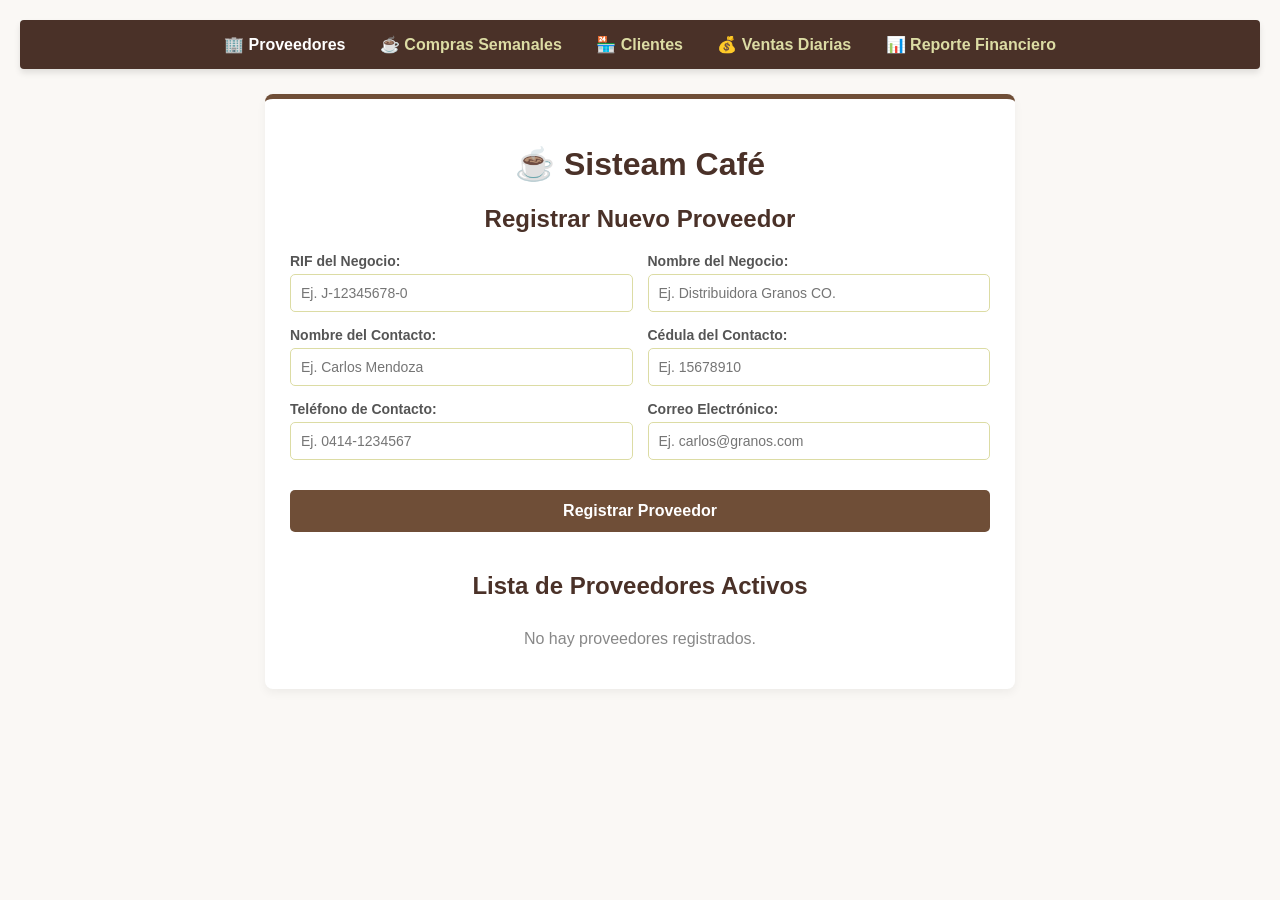
<file: Secciones/index.html>
<!DOCTYPE html>
<html lang="es">
<head>
    <meta charset="UTF-8">
    <meta name="viewport" content="width=device-width, initial-scale=1.0">
    <title>Sisteam Café - Proveedores</title>
    <link rel="stylesheet" href="../style.css">
</head>
<body>

    <div class="nav-bar">
        <a href="index.html" class="active">🏢 Proveedores</a>
        <a href="compras.html">☕ Compras Semanales</a>
        <a href="clientes.html">🏪 Clientes</a>
        <a href="ventas.html">💰 Ventas Diarias</a>
        <a href="reportes.html">📊 Reporte Financiero</a>
    </div>

    <div class="container">
        <h1>☕ Sisteam Café</h1>
        <h2 id="tituloForm">Registrar Nuevo Proveedor</h2>
        
        <form id="formProveedor">
            <div class="form-grid">
                <div class="form-group">
                    <label>RIF del Negocio:</label>
                    <input type="text" id="rif" placeholder="Ej. J-12345678-0" required>
                </div>
                <div class="form-group">
                    <label>Nombre del Negocio:</label>
                    <input type="text" id="nombre_negocio" placeholder="Ej. Distribuidora Granos CO." required>
                </div>
                <div class="form-group">
                    <label>Nombre del Contacto:</label>
                    <input type="text" id="contacto_nombre" placeholder="Ej. Carlos Mendoza" required>
                </div>
                <div class="form-group">
                    <label>Cédula del Contacto:</label>
                    <input type="text" id="contacto_cedula" placeholder="Ej. 15678910" required>
                </div>
                <div class="form-group">
                    <label>Teléfono de Contacto:</label>
                    <input type="text" id="contacto_telefono" placeholder="Ej. 0414-1234567" required>
                </div>
                <div class="form-group">
                    <label>Correo Electrónico:</label>
                    <input type="email" id="contacto_correo" placeholder="Ej. carlos@granos.com" required>
                </div>
            </div>
            <button type="submit" id="btnGuardar">Registrar Proveedor</button>
            <button type="button" id="btnCancelar" style="background:#888; display:none; margin-top:5px;" onclick="cancelarEdicion()">Cancelar Edición</button>
        </form>

        <h2 style="margin-top: 40px;">Lista de Proveedores Activos</h2>
        <div id="contenedor-lista" class="card-list"></div>
    </div>

    <script>
    // Funciones de almacenamiento local
    function obtenerProveedores() {
        return JSON.parse(localStorage.getItem('proveedores')) || [];
    }
    function guardarProveedores(lista) {
        localStorage.setItem('proveedores', JSON.stringify(lista));
    }

    // Dibujar la lista en el DOM
    function mostrarProveedores() {
        let contenedor = document.getElementById('listaProveedores');
        if (!contenedor) {
            const main = document.querySelector('.container');
            contenedor = document.createElement('div');
            contenedor.id = 'listaProveedores';
            contenedor.style.marginTop = '20px';
            main.appendChild(contenedor);
        }

        const provs = obtenerProveedores().filter(p => p.activo !== false);
        contenedor.innerHTML = '';

        if (provs.length === 0) {
            contenedor.innerHTML = '<p style="text-align:center; color:#888;">No hay proveedores registrados.</p>';
            return;
        }

        provs.forEach(p => {
            contenedor.innerHTML += `
                <div style="background:#fff; padding:15px; border-radius:5px; margin-bottom:10px; box-shadow:0 2px 4px rgba(0,0,0,0.05); display:flex; justify-content:space-between; align-items:center; border-left: 4px solid #6f4e37;">
                    <div>
                        <strong style="color:#6f4e37; font-size:16px;">${p.nombre_negocio}</strong><br>
                        <span style="font-size:13px; color:#555;">RIF: ${p.rif} | Contacto: ${p.contacto_nombre}</span>
                    </div>
                    <div>
                        <button onclick="desactivarProveedor('${p.rif}')" style="background:#c93b2b; color:white; border:none; padding:6px 12px; border-radius:4px; cursor:pointer;">Desactivar</button>
                    </div>
                </div>
            `;
        });
    }

    function desactivarProveedor(rif) {
        if(confirm("¿Desactivar este proveedor?")) {
            let lista = obtenerProveedores();
            let p = lista.find(prov => prov.rif === rif);
            if(p) p.activo = false;
            guardarProveedores(lista);
            mostrarProveedores();
        }
    }

    // Guardar los datos del formulario
    document.getElementById('formProveedor').addEventListener('submit', function(e) {
        e.preventDefault();
        const rif = document.getElementById('rif').value.trim();
        
        if(!/^([JGVE])-\d{8}-\d$/.test(rif)){
            alert("⚠️ Formato de RIF inválido (Ej: J-12345678-0)");
            return;
        }

        let lista = obtenerProveedores();
        if(lista.some(p => p.rif === rif && p.activo !== false)) {
            alert("❌ Este RIF ya está registrado.");
            return;
        }

        lista.push({
            rif,
            nombre_negocio: document.getElementById('nombre_negocio').value,
            contacto_nombre: document.getElementById('contacto_nombre').value,
            contacto_cedula: document.getElementById('contacto_cedula').value,
            contacto_telefono: document.getElementById('contacto_telefono').value,
            contacto_correo: document.getElementById('contacto_correo').value,
            activo: true
        });

        guardarProveedores(lista);
        alert("🎉 Proveedor guardado con éxito.");
        this.reset();
        mostrarProveedores();
    });

    window.onload = mostrarProveedores;
</script>

</body>
</html>
</file>
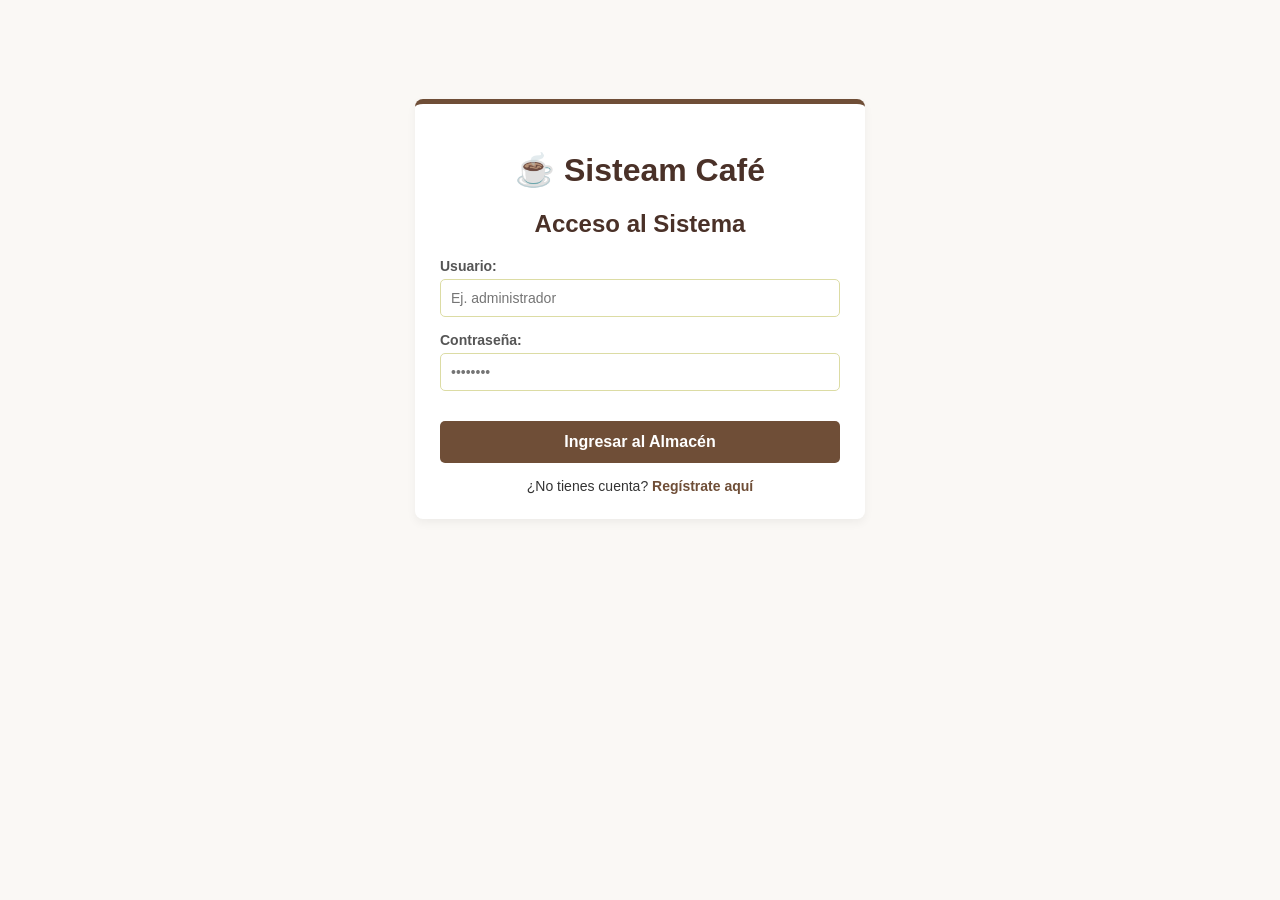
<file: login.html>
<!DOCTYPE html>
<html lang="es">
<head>
    <meta charset="UTF-8">
    <meta name="viewport" content="width=device-width, initial-scale=1.0">
    <title>Sisteam Café - Acceso</title>
    <link rel="stylesheet" href="style.css">
</head>
<body>
    <div class="container" style="margin-top: 8%; max-width: 400px;">
        <h1>☕ Sisteam Café</h1>
        
        <div id="containerLogin">
            <h2 style="margin-bottom: 20px;">Acceso al Sistema</h2>
            <form id="formLogin">
                <div class="form-group" style="margin-bottom: 15px;">
                    <label>Usuario:</label>
                    <input type="text" id="user" placeholder="Ej. administrador" required>
                </div>
                <div class="form-group" style="margin-bottom: 20px;">
                    <label>Contraseña:</label>
                    <input type="password" id="pass" placeholder="••••••••" required>
                </div>
                <button type="submit">Ingresar al Almacén</button>
            </form>
            <div class="toggle-form">
                ¿No tienes cuenta? <a onclick="cambiarFormulario('registro')">Regístrate aquí</a>
            </div>
        </div>

        <div id="containerRegistro" class="hidden">
            <h2 style="margin-bottom: 20px;">Crear Nuevo Usuario</h2>
            <form id="formRegistro">
                <div class="form-group" style="margin-bottom: 15px;">
                    <label>Nombre de Usuario:</label>
                    <input type="text" id="regUser" placeholder="Ej. miguel_mendoza" required>
                </div>
                <div class="form-group" style="margin-bottom: 15px;">
                    <label>Contraseña:</label>
                    <input type="password" id="regPass" placeholder="Mínimo 4 caracteres" required>
                </div>
                <div class="form-group" style="margin-bottom: 20px;">
                    <label>Confirmar Contraseña:</label>
                    <input type="password" id="regPassConfirm" placeholder="Repita la contraseña" required>
                </div>
                <button type="submit" style="background-color: #4a3128;">Registrar Usuario</button>
            </form>
            <div class="toggle-form">
                ¿Ya tienes una cuenta? <a onclick="cambiarFormulario('login')">Inicia sesión</a>
            </div>
        </div>
    </div>

    <script>
        // 🔄 Función para alternar visiblemente entre Login y Registro
        function cambiarFormulario(tipo) {
            const loginSection = document.getElementById('containerLogin');
            const registroSection = document.getElementById('containerRegistro');
            
            if (tipo === 'registro') {
                loginSection.classList.add('hidden');
                registroSection.classList.remove('hidden');
                document.getElementById('formRegistro').reset();
            } else {
                registroSection.classList.add('hidden');
                loginSection.classList.remove('hidden');
                document.getElementById('formLogin').reset();
            }
        }

        // 💾 Inicializar Administrador Maestro por defecto en LocalStorage
        function inicializarUsuarios() {
            let usuarios = JSON.parse(localStorage.getItem('usuarios_sistema')) || [];
            
            // Si la memoria está vacía, registramos al admin clásico por defecto
            if (usuarios.length === 0) {
                usuarios.push({ user: "admin", pass: "1234" });
                localStorage.setItem('usuarios_sistema', JSON.stringify(usuarios));
            }
        }

        // 📝 Procesar el registro de un nuevo usuario
        document.getElementById('formRegistro').addEventListener('submit', function(e) {
            e.preventDefault();
            
            const nuevoUser = document.getElementById('regUser').value.trim();
            const nuevoPass = document.getElementById('regPass').value;
            const passConfirm = document.getElementById('regPassConfirm').value;

            // Validaciones básicas de seguridad académica
            if (nuevoPass.length < 4) {
                alert("⚠️ La contraseña debe tener al menos 4 caracteres.");
                return;
            }

            if (nuevoPass !== passConfirm) {
                alert("❌ Las contraseñas ingresadas no coinciden.");
                return;
            }

            let usuarios = JSON.parse(localStorage.getItem('usuarios_sistema')) || [];

            // Verificar si el nombre de usuario ya está tomado
            const existe = usuarios.some(u => u.user.toLowerCase() === nuevoUser.toLowerCase());
            if (existe) {
                alert("❌ Lo sentimos, ese nombre de usuario ya está registrado.");
                return;
            }

            // Guardar el nuevo usuario en el arreglo del LocalStorage
            usuarios.push({ user: nuevoUser, pass: nuevoPass });
            localStorage.setItem('usuarios_sistema', JSON.stringify(usuarios));

            alert("🎉 ¡Usuario creado con éxito! Ahora puedes iniciar sesión.");
            cambiarFormulario('login'); // Regresa al login automáticamente
        });

        // 🔑 Procesar el inicio de sesión contrastando con LocalStorage
        document.getElementById('formLogin').addEventListener('submit', function(e) {
            e.preventDefault();
            
            const usuarioIngresado = document.getElementById('user').value.trim();
            const passwordIngresada = document.getElementById('pass').value;

            let usuarios = JSON.parse(localStorage.getItem('usuarios_sistema')) || [];

            // Buscar si existe un objeto con las credenciales exactas
            const usuarioValido = usuarios.find(u => u.user === usuarioIngresado && u.pass === passwordIngresada);

            if (usuarioValido) {
                alert("🎉 Acceso concedido. ¡Bienvenido al almacén!");
                window.location.href = "Secciones/index.html"; // Redirección relativa directa a tus módulos
            } else {
                alert("❌ Usuario o contraseña incorrectos. Intente de nuevo.");
            }
        });

        // Ejecutar configuración inicial al cargar la página
        window.onload = inicializarUsuarios;
    </script>
</body>
</html>
</file>
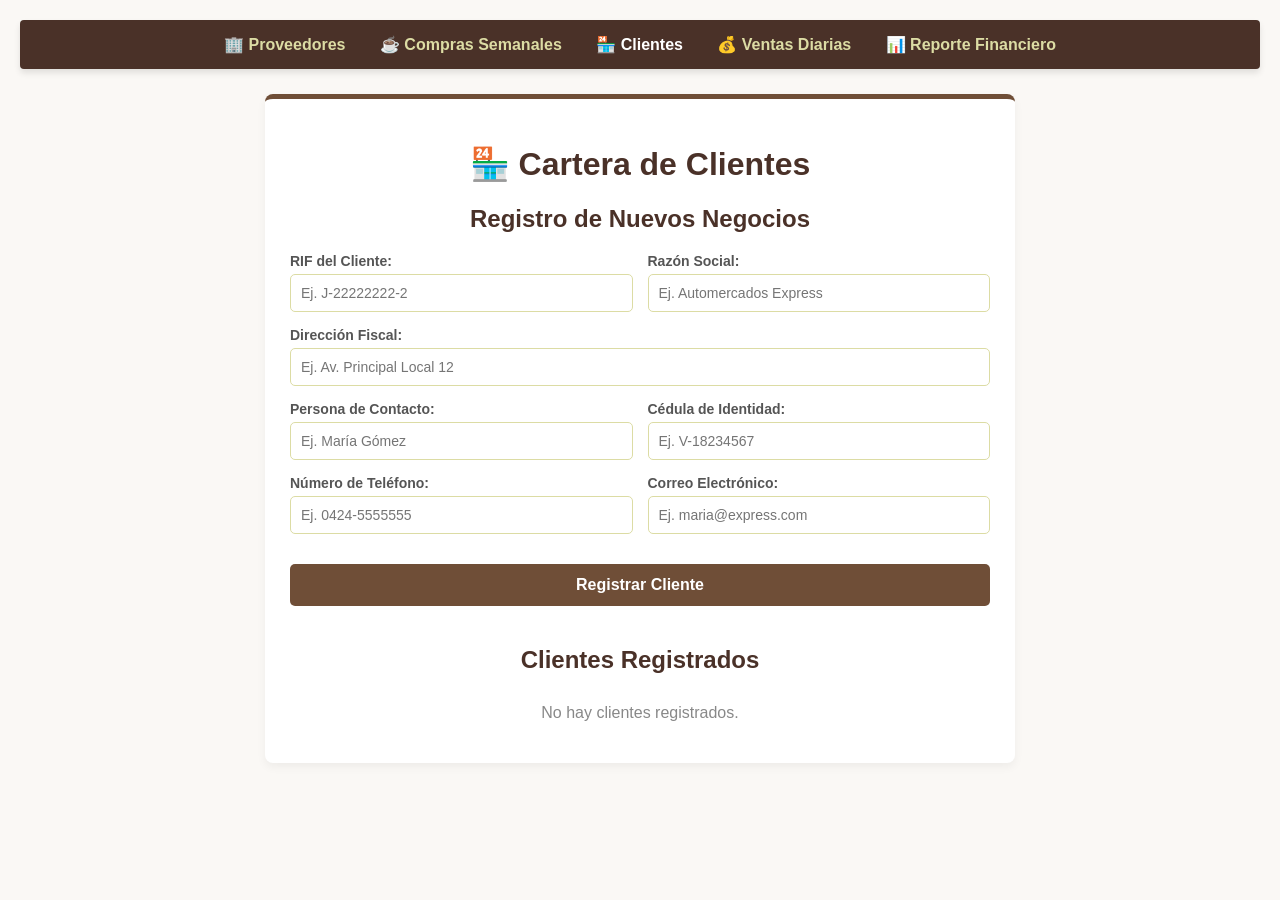
<file: Secciones/clientes.html>
<!DOCTYPE html>
<html lang="es">
<head>
    <meta charset="UTF-8">
    <meta name="viewport" content="width=device-width, initial-scale=1.0">
    <title>Sisteam Café - Clientes</title>
    <link rel="stylesheet" href="../style.css">
</head>
<body>

    <div class="nav-bar">
        <a href="/index.html">🏢 Proveedores</a>
        <a href="compras.html">☕ Compras Semanales</a>
        <a href="clientes.html" class="active">🏪 Clientes</a>
        <a href="ventas.html">💰 Ventas Diarias</a>
        <a href="reportes.html">📊 Reporte Financiero</a>
    </div>

    <div class="container">
        <h1>🏪 Cartera de Clientes</h1>
        <h2 id="tituloForm">Registro de Nuevos Negocios</h2>
        <form id="formCliente">
            <div class="form-grid">
                <div class="form-group">
                    <label>RIF del Cliente:</label>
                    <input type="text" id="rif" placeholder="Ej. J-22222222-2" required>
                </div>
                <div class="form-group">
                    <label>Razón Social:</label>
                    <input type="text" id="nombre_negocio" placeholder="Ej. Automercados Express" required>
                </div>
                <div class="form-group full-width">
                    <label>Dirección Fiscal:</label>
                    <input type="text" id="direccion" placeholder="Ej. Av. Principal Local 12" required>
                </div>
                <div class="form-group">
                    <label>Persona de Contacto:</label>
                    <input type="text" id="contacto_nombre" placeholder="Ej. María Gómez" required>
                </div>
                <div class="form-group">
                    <label>Cédula de Identidad:</label>
                    <input type="text" id="contacto_cedula" placeholder="Ej. V-18234567" required>
                </div>
                <div class="form-group">
                    <label>Número de Teléfono:</label>
                    <input type="text" id="contacto_telefono" placeholder="Ej. 0424-5555555" required>
                </div>
                <div class="form-group">
                    <label>Correo Electrónico:</label>
                    <input type="email" id="contacto_correo" placeholder="Ej. maria@express.com" required>
                </div>
            </div>
            <button type="submit" id="btnGuardar">Registrar Cliente</button>
            <button type="button" id="btnCancelar" style="background:#888; display:none; margin-top:5px;" onclick="cancelarEdicion()">Cancelar Edición</button>
        </form>

        <h2 style="margin-top: 40px;">Clientes Registrados</h2>
        <div id="contenedor-lista" class="card-list"></div>
    </div>

    <script>
    function obtenerClientes() {
        return JSON.parse(localStorage.getItem('clientes')) || [];
    }
    function guardarClientes(lista) {
        localStorage.setItem('clientes', JSON.stringify(lista));
    }

    function mostrarClientes() {
        let contenedor = document.getElementById('listaClientes');
        if (!contenedor) {
            const main = document.querySelector('.container');
            contenedor = document.createElement('div');
            contenedor.id = 'listaClientes';
            contenedor.style.marginTop = '20px';
            main.appendChild(contenedor);
        }

        const clis = obtenerClientes().filter(c => c.activo !== false);
        contenedor.innerHTML = '';

        if (clis.length === 0) {
            contenedor.innerHTML = '<p style="text-align:center; color:#888;">No hay clientes registrados.</p>';
            return;
        }

        clis.forEach(c => {
            contenedor.innerHTML += `
                <div style="background:#fff; padding:15px; border-radius:5px; margin-bottom:10px; box-shadow:0 2px 4px rgba(0,0,0,0.05); display:flex; justify-content:space-between; align-items:center; border-left: 4px solid #b55a2b;">
                    <div>
                        <strong style="color:#b55a2b; font-size:16px;">${c.nombre_negocio}</strong><br>
                        <span style="font-size:13px; color:#555;">RIF: ${c.rif} | Contacto: ${c.contacto_nombre}</span>
                    </div>
                    <div>
                        <button onclick="desactivarCliente('${c.rif}')" style="background:#c93b2b; color:white; border:none; padding:6px 12px; border-radius:4px; cursor:pointer;">Desactivar</button>
                    </div>
                </div>
            `;
        });
    }

    function desactivarCliente(rif) {
        if(confirm("¿Desactivar este cliente?")) {
            let lista = obtenerClientes();
            let c = lista.find(cli => cli.rif === rif);
            if(c) c.activo = false;
            guardarClientes(lista);
            mostrarClientes();
        }
    }

    document.getElementById('formCliente').addEventListener('submit', function(e) {
        e.preventDefault();
        const rif = document.getElementById('rif').value.trim();

        if(!/^([JGVE])-\d{8}-\d$/.test(rif)){
            alert("⚠️ Formato de RIF inválido.");
            return;
        }

        let lista = obtenerClientes();
        if(lista.some(c => c.rif === rif && c.activo !== false)) {
            alert("❌ Este RIF ya existe.");
            return;
        }

        lista.push({
            rif,
            nombre_negocio: document.getElementById('nombre_negocio').value,
            contacto_nombre: document.getElementById('contacto_nombre').value,
            contacto_cedula: document.getElementById('contacto_cedula').value,
            contacto_telefono: document.getElementById('contacto_telefono').value,
            contacto_correo: document.getElementById('contacto_correo').value,
            activo: true
        });

        guardarClientes(lista);
        alert("🎉 Cliente registrado con éxito.");
        this.reset();
        mostrarClientes();
    });

    window.onload = mostrarClientes;
</script>

</body>
</html>
</file>
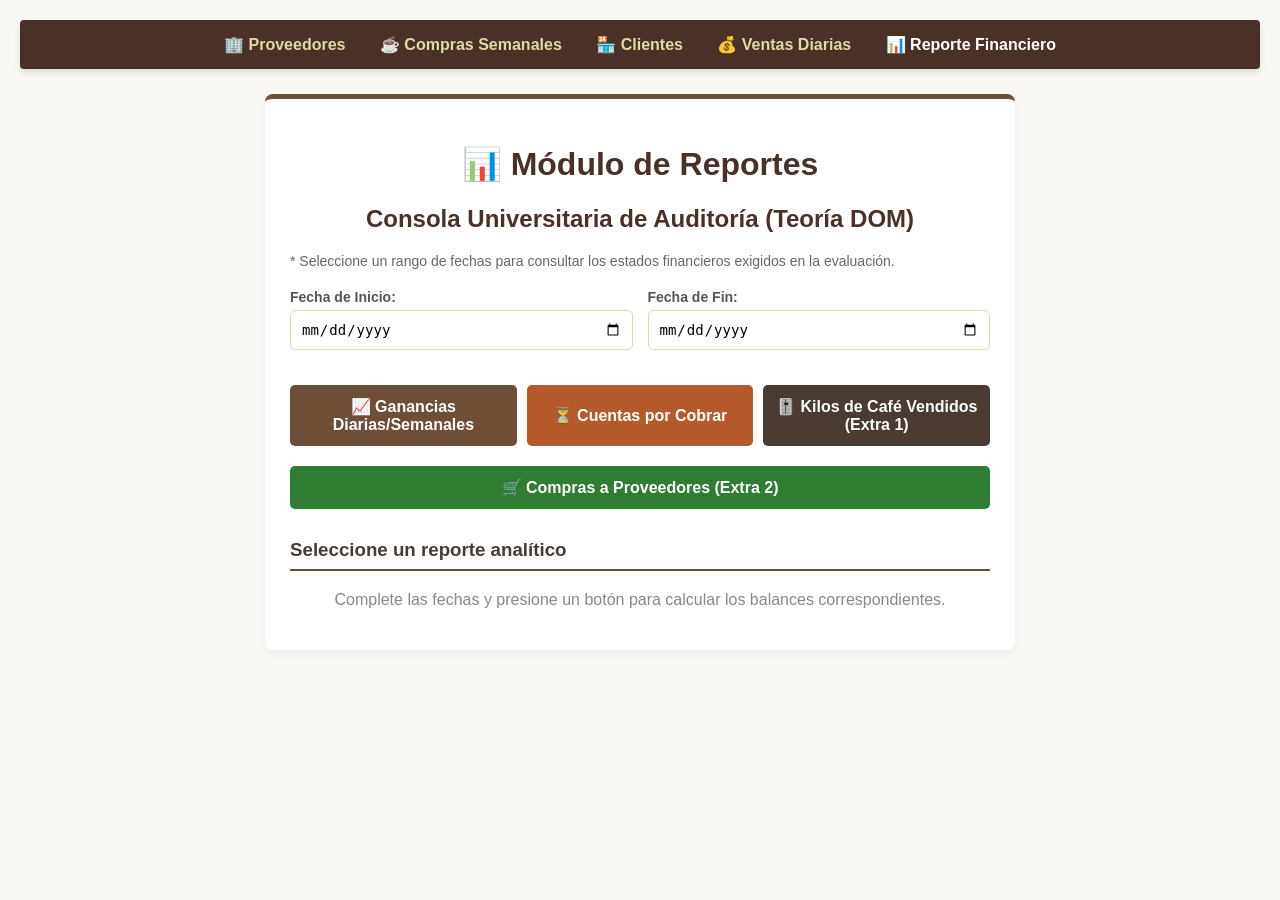
<file: Secciones/reportes.html>
<!DOCTYPE html>
<html lang="es">
<head>
    <meta charset="UTF-8">
    <meta name="viewport" content="width=device-width, initial-scale=1.0">
    <title>Sisteam Café - Reportes Académicos</title>
    <link rel="stylesheet" href="../style.css">
</head>
<body>

    <div class="nav-bar">
        <a href="index.html">🏢 Proveedores</a>
        <a href="compras.html">☕ Compras Semanales</a>
        <a href="clientes.html">🏪 Clientes</a>
        <a href="ventas.html">💰 Ventas Diarias</a>
        <a href="reportes.html" class="active">📊 Reporte Financiero</a>
    </div>

    <div class="container">
        <h1>📊 Módulo de Reportes</h1>
        <h2>Consola Universitaria de Auditoría (Teoría DOM)</h2>
        <p style="color: #666; font-size: 14px; margin-bottom: 20px;">
            * Seleccione un rango de fechas para consultar los estados financieros exigidos en la evaluación.
        </p>
        
        <!-- Filtros de Fecha para la consulta -->
        <div class="form-grid" style="margin-bottom: 25px;">
            <div class="form-group">
                <label>Fecha de Inicio:</label>
                <input type="date" id="fecha_inicio" required>
            </div>
            <div class="form-group">
                <label>Fecha de Fin:</label>
                <input type="date" id="fecha_fin" required>
            </div>
        </div>

        <!-- Botonera Exigida por la Rúbrica -->
        <div style="display: flex; flex-wrap: wrap; gap: 10px; margin-bottom: 30px;">
            <button onclick="cargarReporte('ganancias')" style="flex: 1; min-width: 180px; background: #6f4e37;">📈 Ganancias Diarias/Semanales</button>
            <button onclick="cargarReporte('cuentas-cobrar')" style="flex: 1; min-width: 180px; background: #b55a2b;">⏳ Cuentas por Cobrar</button>
            <button onclick="cargarReporte('kilos')" style="flex: 1; min-width: 180px; background: #4a3b32;">🎚️ Kilos de Café Vendidos (Extra 1)</button>
            <button onclick="cargarReporte('compras-proveedor')" style="flex: 1; min-width: 180px; background: #2e7d32;">🛒 Compras a Proveedores (Extra 2)</button>
        </div>

        <h3 id="tituloReporte" style="border-bottom: 2px solid #6f4e37; padding-bottom: 8px; color: #4a3b32;">Seleccione un reporte analítico</h3>
        
        <!-- El contenedor donde el DOM inyectará las tablas de datos -->
        <div id="pizarraReporte" style="margin-top: 20px;">
            <p style="text-align: center; color: #888;">Complete las fechas y presione un botón para calcular los balances correspondientes.</p>
        </div>
    </div>

    <script>
    function cargarReporte(tipo) {
        const inicio = document.getElementById('fecha_inicio').value;
        const fin = document.getElementById('fecha_fin').value;

        if (!inicio || !fin) {
            alert("⚠️ Por favor introduzca ambas fechas.");
            return;
        }

        const transacciones = JSON.parse(localStorage.getItem('transacciones')) || [];
        // Filtrar transacciones en el rango de fechas elegido
        const filtradas = transacciones.filter(t => t.fecha >= inicio && t.fecha <= fin);
        
        const pizarra = document.getElementById('pizarraReporte');
        const titulo = document.getElementById('tituloReporte');
        pizarra.innerHTML = '';

        if (tipo === 'ganancias') {
            titulo.innerText = "📈 Ganancias Diarias y Semanales";
            if(filtradas.length === 0) { pizarra.innerHTML = '<p>No hay operaciones.</p>'; return; }

            let html = '<table border="1" style="width:100%; border-collapse:collapse; text-align:left;"><thead><tr style="background:#f2f2f2;"><th style="padding:8px;">Fecha</th><th style="padding:8px;">Negocio</th><th style="padding:8px;">Tipo</th><th style="padding:8px;">Total</th></tr></thead><tbody>';
            filtradas.forEach(t => {
                html += `<tr><td style="padding:8px;">${t.fecha}</td><td style="padding:8px;">${t.nombre_negocio}</td><td style="padding:8px; font-weight:bold; color:${t.tipo_operacion==='compra'?'blue':'green'};">${t.tipo_operacion.toUpperCase()}</td><td style="padding:8px;">${t.monto_total.toFixed(2)} ${t.tipo_operacion==='compra'?'USD':'Bs'}</td></tr>`;
            });
            pizarra.innerHTML = html + '</tbody></table>';
        } 
        
        else if (tipo === 'cuentas-cobrar') {
            titulo.innerText = "⏳ Cuentas por Cobrar Semanal (Créditos)";
            const ventas = filtradas.filter(t => t.tipo_operacion === 'venta');
            if(ventas.length === 0) { pizarra.innerHTML = '<p>No hay cuentas pendientes.</p>'; return; }

            let total = 0;
            let html = '<table border="1" style="width:100%; border-collapse:collapse; text-align:left;"><thead><tr style="background:#ffebee;"><th style="padding:8px;">Fecha</th><th style="padding:8px;">Cliente</th><th style="padding:8px;">Monto</th></tr></thead><tbody>';
            ventas.forEach(v => {
                total += v.monto_total;
                html += `<tr><td style="padding:8px;">${v.fecha}</td><td style="padding:8px;">${v.nombre_negocio}</td><td style="padding:8px; color:#c93b2b; font-weight:bold;">${v.monto_total.toFixed(2)} Bs</td></tr>`;
            });
            pizarra.innerHTML = html + `<tr style="font-weight:bold; background:#f9f9f9;"><td colspan="2" style="text-align:right; padding:8px;">Total:</td><td style="padding:8px; color:#c93b2b;">${total.toFixed(2)} Bs</td></tr></tbody></table>`;
        }

        else if (tipo === 'kilos') {
            titulo.innerText = "🎚️ Kilos de Café Transaccionados";
            let s = 0, n = 0, f = 0;
            filtradas.forEach(t => { s += t.kg_suave || 0; n += t.kg_normal || 0; f += t.kg_fuerte || 0; });
            pizarra.innerHTML = `<div style="display:flex; gap:20px; justify-content:space-around;"><div><h4>Suave</h4><p>${s.toFixed(2)} Kg</p></div><div><h4>Normal</h4><p>${n.toFixed(2)} Kg</p></div><div><h4>Fuerte</h4><p>${f.toFixed(2)} Kg</p></div></div>`;
        }

        else if (tipo === 'compras-proveedor') {
            titulo.innerText = "🛒 Historial de Compras a Proveedores";
            const compras = filtradas.filter(t => t.tipo_operacion === 'compra');
            if(compras.length === 0) { pizarra.innerHTML = '<p>No hay compras registradas.</p>'; return; }

            let html = '<table border="1" style="width:100%; border-collapse:collapse; text-align:left;"><thead><tr style="background:#e8f5e9;"><th style="padding:8px;">Fecha</th><th style="padding:8px;">Proveedor</th><th style="padding:8px;">Monto</th></tr></thead><tbody>';
            compras.forEach(c => { html += `<tr><td style="padding:8px;">${c.fecha}</td><td style="padding:8px;">${c.nombre_negocio}</td><td style="padding:8px; color:#2e7d32; font-weight:bold;">${c.monto_total.toFixed(2)} USD</td></tr>`; });
            pizarra.innerHTML = html + '</tbody></table>';
        }
    }
</script>
</body>
</html>
</file>
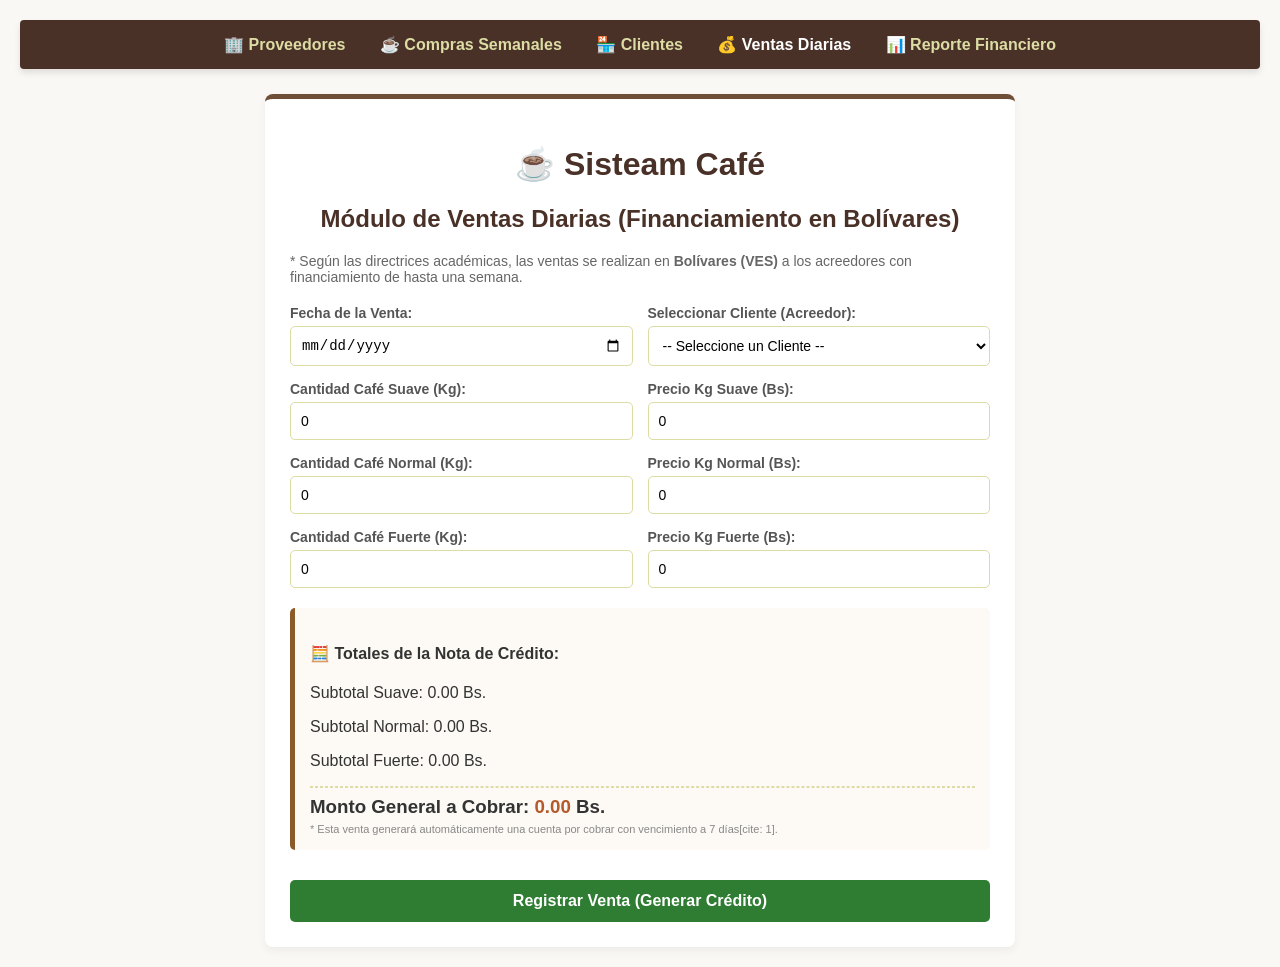
<file: Secciones/ventas.html>
<!DOCTYPE html>
<html lang="es">
<head>
    <meta charset="UTF-8">
    <meta name="viewport" content="width=device-width, initial-scale=1.0">
    <title>Sisteam Café - Ventas Diarias</title>
    <link rel="stylesheet" href="../style.css">
</head>
<body>

    <div class="nav-bar">
        <a href="index.html">🏢 Proveedores</a>
        <a href="compras.html">☕ Compras Semanales</a>
        <a href="clientes.html">🏪 Clientes</a>
        <a href="ventas.html" class="active">💰 Ventas Diarias</a>
        <a href="reportes.html">📊 Reporte Financiero</a>
    </div>

    <div class="container">
        <h1>☕ Sisteam Café</h1>
        <h2>Módulo de Ventas Diarias (Financiamiento en Bolívares)</h2>
        <p style="color: #666; font-size: 14px; margin-bottom: 20px;">
            * Según las directrices académicas, las ventas se realizan en <strong>Bolívares (VES)</strong> a los acreedores con financiamiento de hasta una semana.
        </p>
        
        <form id="formVenta">
            <div class="form-grid">
                <div class="form-group">
                    <label>Fecha de la Venta:</label>
                    <input type="date" id="fecha" required>
                </div>

                <div class="form-group">
                    <label>Seleccionar Cliente (Acreedor):</label>
                    <select id="cliente_rif" required>
                        <option value="">Cargando clientes activos...</option>
                    </select>
                </div>

                <!-- Café Suave -->
                <div class="form-group">
                    <label>Cantidad Café Suave (Kg):</label>
                    <input type="number" id="kg_suave" value="0" min="0" step="0.01" oninput="calcularTotalesVenta()">
                </div>
                <div class="form-group">
                    <label>Precio Kg Suave (Bs):</label>
                    <input type="number" id="p_suave" value="0" min="0" step="0.01" oninput="calcularTotalesVenta()">
                </div>

                <!-- Café Normal -->
                <div class="form-group">
                    <label>Cantidad Café Normal (Kg):</label>
                    <input type="number" id="kg_normal" value="0" min="0" step="0.01" oninput="calcularTotalesVenta()">
                </div>
                <div class="form-group">
                    <label>Precio Kg Normal (Bs):</label>
                    <input type="number" id="p_normal" value="0" min="0" step="0.01" oninput="calcularTotalesVenta()">
                </div>

                <!-- Café Fuerte -->
                <div class="form-group">
                    <label>Cantidad Café Fuerte (Kg):</label>
                    <input type="number" id="kg_fuerte" value="0" min="0" step="0.01" oninput="calcularTotalesVenta()">
                </div>
                <div class="form-group">
                    <label>Precio Kg Fuerte (Bs):</label>
                    <input type="number" id="p_fuerte" value="0" min="0" step="0.01" oninput="calcularTotalesVenta()">
                </div>
            </div>

            <!-- Pizarra de Totales en Pantalla exigida por el DOM -->
            <div style="background: #fdfaf6; padding: 15px; margin: 20px 0; border-radius: 5px; border-left: 5px solid #8b5a2b;">
                <h4>🧮 Totales de la Nota de Crédito:</h4>
                <p>Subtotal Suave: <span id="txt_s">0.00</span> Bs.</p>
                <p>Subtotal Normal: <span id="txt_n">0.00</span> Bs.</p>
                <p>Subtotal Fuerte: <span id="txt_f">0.00</span> Bs.</p>
                <hr style="border-style: dashed; color: #dcdca4;">
                <h3 style="margin: 5px 0;">Monto General a Cobrar: <span id="txt_total" style="color:#b55a2b;">0.00</span> Bs.</h3>
                <p style="font-size: 11px; color: #888; margin: 0;">* Esta venta generará automáticamente una cuenta por cobrar con vencimiento a 7 días[cite: 1].</p>
            </div>

            <button type="submit" style="background: #2e7d32;">Registrar Venta (Generar Crédito)</button>
        </form>
    </div>

    <script>
    function cargarClientesSelect() {
        const clientes = JSON.parse(localStorage.getItem('clientes')) || [];
        const activos = clientes.filter(c => c.activo !== false);
        const select = document.getElementById('cliente_rif');
        
        select.innerHTML = '<option value="">-- Seleccione un Cliente --</option>';
        activos.forEach(c => {
            select.innerHTML += `<option value="${c.rif}">${c.nombre_negocio} (${c.rif})</option>`;
        });
    }

    function calcularTotalesVenta() {
        const kSuave = parseFloat(document.getElementById('kg_suave').value) || 0;
        const pSuave = parseFloat(document.getElementById('p_suave').value) || 0;
        const kNormal = parseFloat(document.getElementById('kg_normal').value) || 0;
        const pNormal = parseFloat(document.getElementById('p_normal').value) || 0;
        const kFuerte = parseFloat(document.getElementById('kg_fuerte').value) || 0;
        const pFuerte = parseFloat(document.getElementById('p_fuerte').value) || 0;

        const totS = kSuave * pSuave;
        const totN = kNormal * pNormal;
        const totF = kFuerte * pFuerte;
        const total = totS + totN + totF;

        document.getElementById('txt_s').innerText = totS.toFixed(2);
        document.getElementById('txt_n').innerText = totN.toFixed(2);
        document.getElementById('txt_f').innerText = totF.toFixed(2);
        document.getElementById('txt_total').innerText = total.toFixed(2);
    }

    document.getElementById('formVenta').addEventListener('submit', function(e) {
        e.preventDefault();
        
        const kSuave = parseFloat(document.getElementById('kg_suave').value) || 0;
        const kNormal = parseFloat(document.getElementById('kg_normal').value) || 0;
        const kFuerte = parseFloat(document.getElementById('kg_fuerte').value) || 0;

        if((kSuave + kNormal + kFuerte) <= 0) {
            alert("⚠️ Debe ingresar al menos 1 Kg para procesar la venta.");
            return;
        }

        const clientes = JSON.parse(localStorage.getItem('clientes')) || [];
        const cli = clientes.find(c => c.rif === document.getElementById('cliente_rif').value);

        let transacciones = JSON.parse(localStorage.getItem('transacciones')) || [];
        
        const pSuave = parseFloat(document.getElementById('p_suave').value) || 0;
        const pNormal = parseFloat(document.getElementById('p_normal').value) || 0;
        const pFuerte = parseFloat(document.getElementById('p_fuerte').value) || 0;
        const total = (kSuave * pSuave) + (kNormal * pNormal) + (kFuerte * pFuerte);

        transacciones.push({
            tipo_operacion: 'venta',
            fecha: document.getElementById('fecha').value,
            rif: document.getElementById('cliente_rif').value,
            nombre_negocio: cli ? cli.nombre_negocio : 'Cliente',
            kg_suave: kSuave,
            kg_normal: kNormal,
            kg_fuerte: kFuerte,
            monto_total: total
        });

        localStorage.setItem('transacciones', JSON.stringify(transacciones));
        alert("🎉 Venta registrada localmente.");
        this.reset();
        calcularTotalesVenta();
    });

    window.onload = cargarClientesSelect;
</script>
</body>
</html>
</file>
<file: style.css>
/* Estilos Generales */
body { 
    font-family: 'Segoe UI', Tahoma, Geneva, Verdana, sans-serif; 
    background-color: #faf8f5; 
    color: #333; 
    margin: 20px; 
}

.container { 
    max-width: 700px; 
    background: white; 
    padding: 25px; 
    margin: auto; 
    border-radius: 8px; 
    box-shadow: 0 4px 10px rgba(0,0,0,0.05); 
    border-top: 5px solid #6f4e37; 
}

h1, h2 { 
    color: #4a3128; 
    text-align: center; 
}

/* Sistema de Rejilla para Formularios */
.form-grid { 
    display: grid; 
    grid-template-columns: 1fr 1fr; 
    gap: 15px; 
    margin-bottom: 20px; 
}

.form-group { 
    display: flex; 
    flex-direction: column; 
}

.full-width { 
    grid-column: span 2; 
}

label { 
    margin-bottom: 5px; 
    font-weight: bold; 
    color: #555; 
    font-size: 14px; 
}

input, select { 
    padding: 10px; 
    border: 1px solid #dcdca4; 
    border-radius: 5px; 
    font-size: 14px; 
    background: #fff; 
}

input:focus, select:focus {
    border-color: #8b5a2b;
    outline: none;
}

/* Botones */
button { 
    width: 100%; 
    padding: 12px; 
    background-color: #6f4e37; 
    color: white; 
    border: none; 
    border-radius: 5px; 
    font-size: 16px; 
    cursor: pointer; 
    font-weight: bold; 
    margin-top: 10px; 
}

button:hover { 
    background-color: #5a3d2a; 
}

/* Barra de Navegación */
.nav-bar { 
    background-color: #4a3128; 
    padding: 15px; 
    text-align: center; 
    margin-bottom: 25px; 
    border-radius: 4px; 
    box-shadow: 0 4px 6px rgba(0,0,0,0.1);
}

.nav-bar a { 
    color: #dcdca4; 
    margin: 0 15px; 
    text-decoration: none; 
    font-weight: bold; 
}

.nav-bar .active { 
    color: white; 
}

/* Contenedor de Listas y Tarjetas */
.card-list {
    margin-top: 30px;
}

.card { 
    background: #faf8f5; 
    border-left: 5px solid #6f4e37; 
    padding: 15px; 
    margin-bottom: 12px; 
    border-radius: 4px; 
    display: flex; 
    justify-content: space-between; 
    align-items: center; 
    box-shadow: 0 2px 4px rgba(0,0,0,0.05);
}

.card-info {
    flex-grow: 1;
}

.card-info h4 {
    margin: 0 0 5px 0; 
    color: #4a3128;
}

.card-info p {
    margin: 2px 0; 
    font-size: 13px; 
    color: #555;
}

.btn-delete { 
    width: auto;
    background-color: #c93b2b; 
    padding: 6px 12px; 
    font-size: 12px;
    margin-top: 0;
}

.btn-delete:hover { 
    background-color: #a72e22; 
}
/* Estilos para el cambio dinámico entre login y registro */
.toggle-form {
    text-align: center;
    margin-top: 15px;
    font-size: 14px;
}
.toggle-form a {
    color: #6f4e37;
    font-weight: bold;
    text-decoration: none;
    cursor: pointer;
}
.toggle-form a:hover {
    text-decoration: underline;
}
.hidden {
    display: none;
}
</file>
